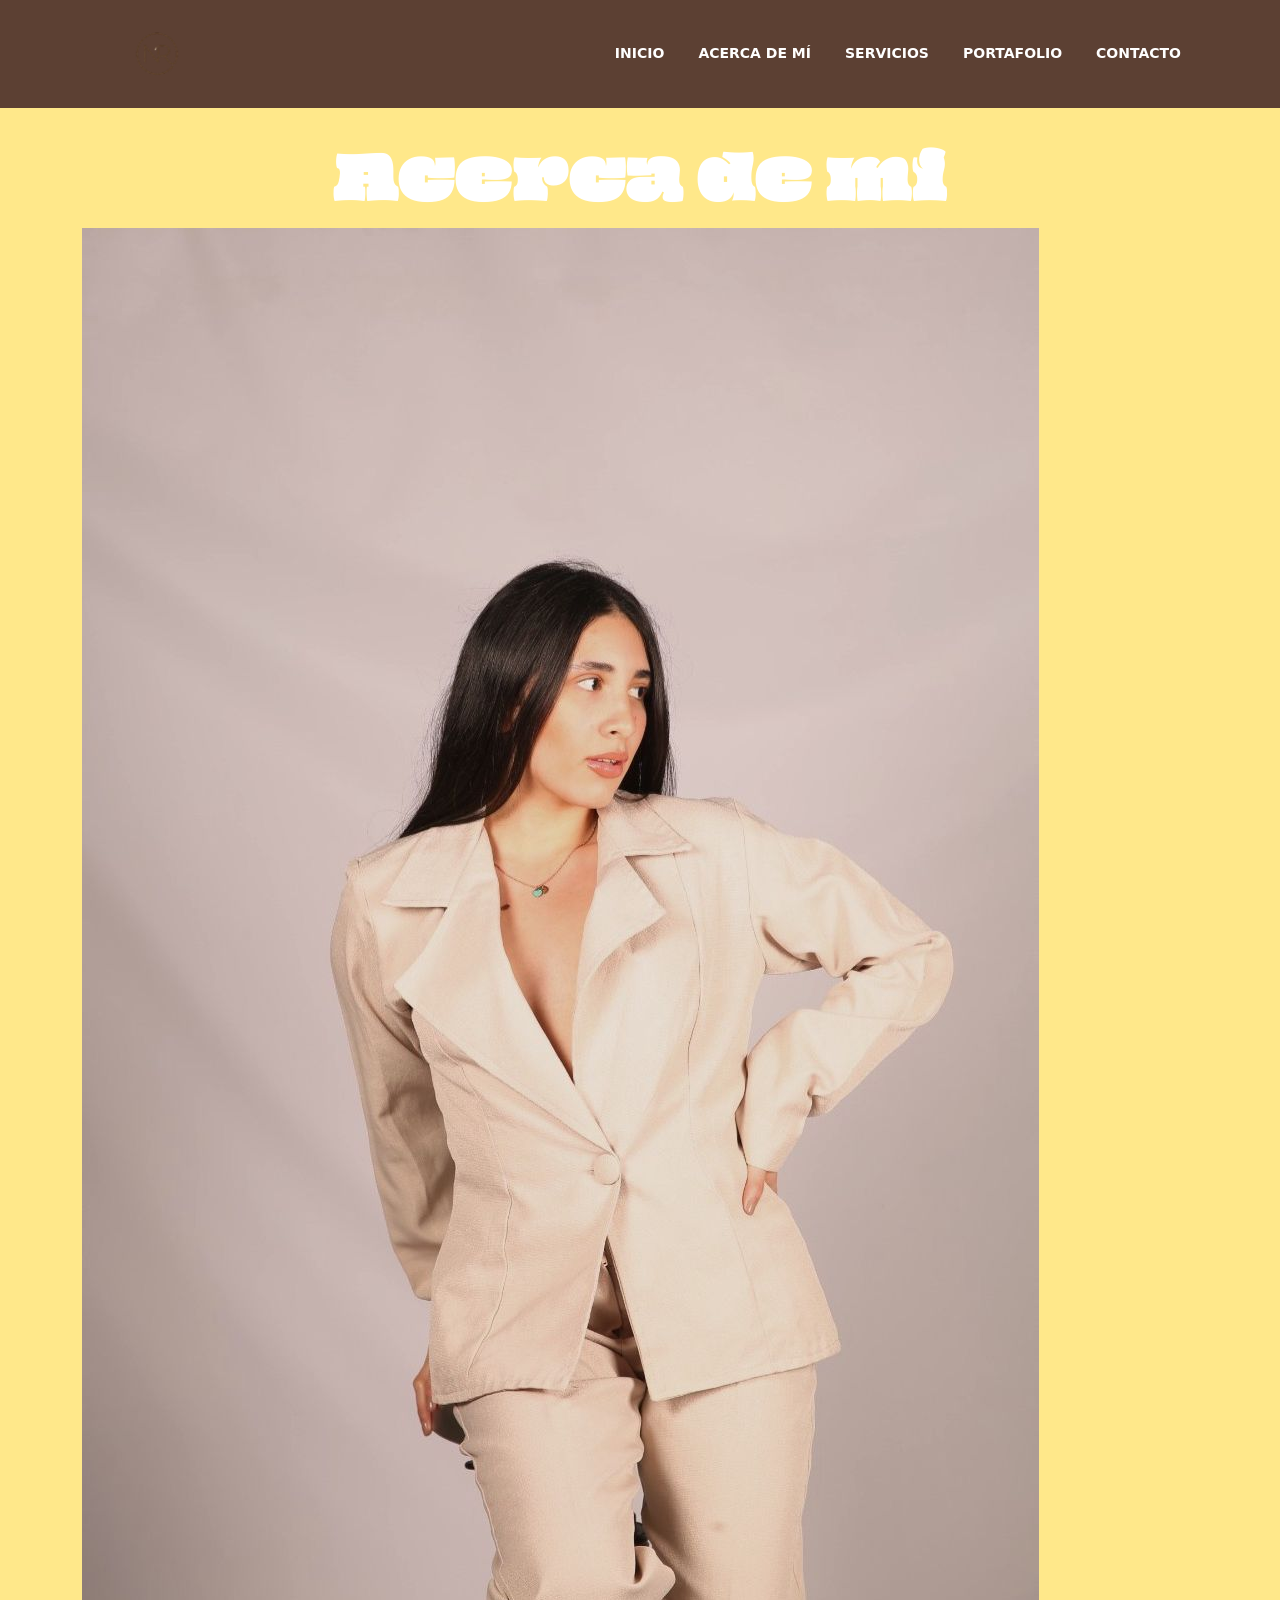
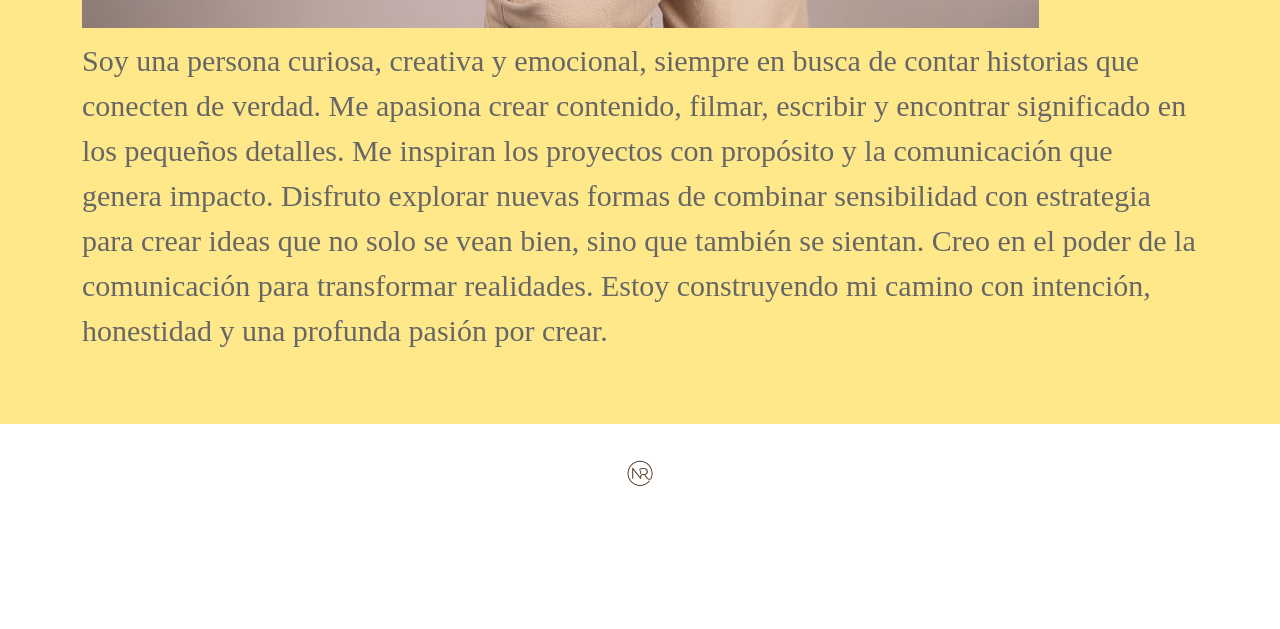
<file: acerca-de-mi.html>
<!DOCTYPE html>
<html>
<head>
<meta charset="utf-8">
<title>Acerca de mi</title>
	<meta name="description" content="Conoce a Nicole, creativa en comunicación y diseño, apasionada por el desarrollo de marcas, contenido visual y proyectos con identidad.">
<meta name="viewport" content="width=device-width, initial-scale=1">
<link rel="icon" href="img/favicon.png" sizes="32x32">
<link href="css/bootstrap.min.css" rel="stylesheet">
<link href="css/bootstrap-custom.css" rel="stylesheet">
<link href="https://use.fontawesome.com/releases/v5.5.0/css/all.css" rel="stylesheet" >
<link href="css/style.css" rel="stylesheet">

	<style>
@import url('https://fonts.googleapis.com/css2?family=Alegreya:ital,wght@0,400..900;1,400..900&display=swap');
</style>
	
</head>
<body>

	<header>
		<div class="container">
			
			
			<nav class="navbar navbar-expand-lg navbar-light bg-light">
			  
				<a class="navbar-brand" href="index.html">
					<img src="img/logo_nicole-removebg-preview (1).png" class="img-fluid" alt="logo_nicole" width="150px">
				</a>
				
				
			  <button class="navbar-toggler" type="button" data-bs-toggle="collapse" data-bs-target="#navbar" aria-controls="navbar" aria-expanded="false" aria-label="Toggle navigation">
				<span class="navbar-toggler-icon"></span>
			  </button>

			  <div class="collapse navbar-collapse" id="navbar">
				<ul class="navbar-nav ms-auto">
				  <li class="nav-item active">
					<a class="nav-link" href="index.html">Inicio</a>
				  </li>
				  <li class="nav-item">
					<a class="nav-link" href="acerca-de-mi.html">Acerca de mí</a>
				  </li>
				  <li class="nav-item">
					<a class="nav-link" href="servicios.html">servicios</a>
				  </li>
				  <li class="nav-item">
					<a class="nav-link" href="portafolio.html">Portafolio</a>
				  </li>
				  <li class="nav-item">
					<a class="nav-link" href="contacto.html">Contacto</a>
				  </li>
				</ul>
				  
			  </div>
			</nav>
			
		</div>
	</header>

	
	 

	 
	 <section id="acerca-de-mi">
	<div class="container">
      <div class="row">
		  <h1 class="col-lg-12 col-sm-12 col-12">Acerca de mí</h1>
		  
		<article>
    <img src= "img/fotoestudio.jfif" alt="foto estudio">
        </article>
        	
			<p  class="parrafo-yo">Soy una persona curiosa, creativa y emocional, siempre en busca de contar historias que conecten de verdad. Me apasiona crear contenido, filmar, escribir y encontrar significado en los pequeños detalles.

Me inspiran los proyectos con propósito y la comunicación que genera impacto. Disfruto explorar nuevas formas de combinar sensibilidad con estrategia para crear ideas que no solo se vean bien, sino que también se sientan.

Creo en el poder de la comunicación para transformar realidades. Estoy construyendo mi camino con intención, honestidad y una profunda pasión por crear.</p>
			
			
	
			  
		  </div>
		 </div>
	 </section>
	
	<footer>
	<div class="container">
			<img src="img/logo_nicole-removebg-preview (1).png" alt="logo" class="img-fluid mx-auto d-block logo_nicole">
			<p>Copyright. All rights reserved | <b>Nicole Rodriguez</b></p>
		</div>
	</footer>

	<!-- js -->
	<script src="js/jquery.min.js"></script>
	<script src="js/bootstrap.min.js"></script>

</body>
</html>
</file>
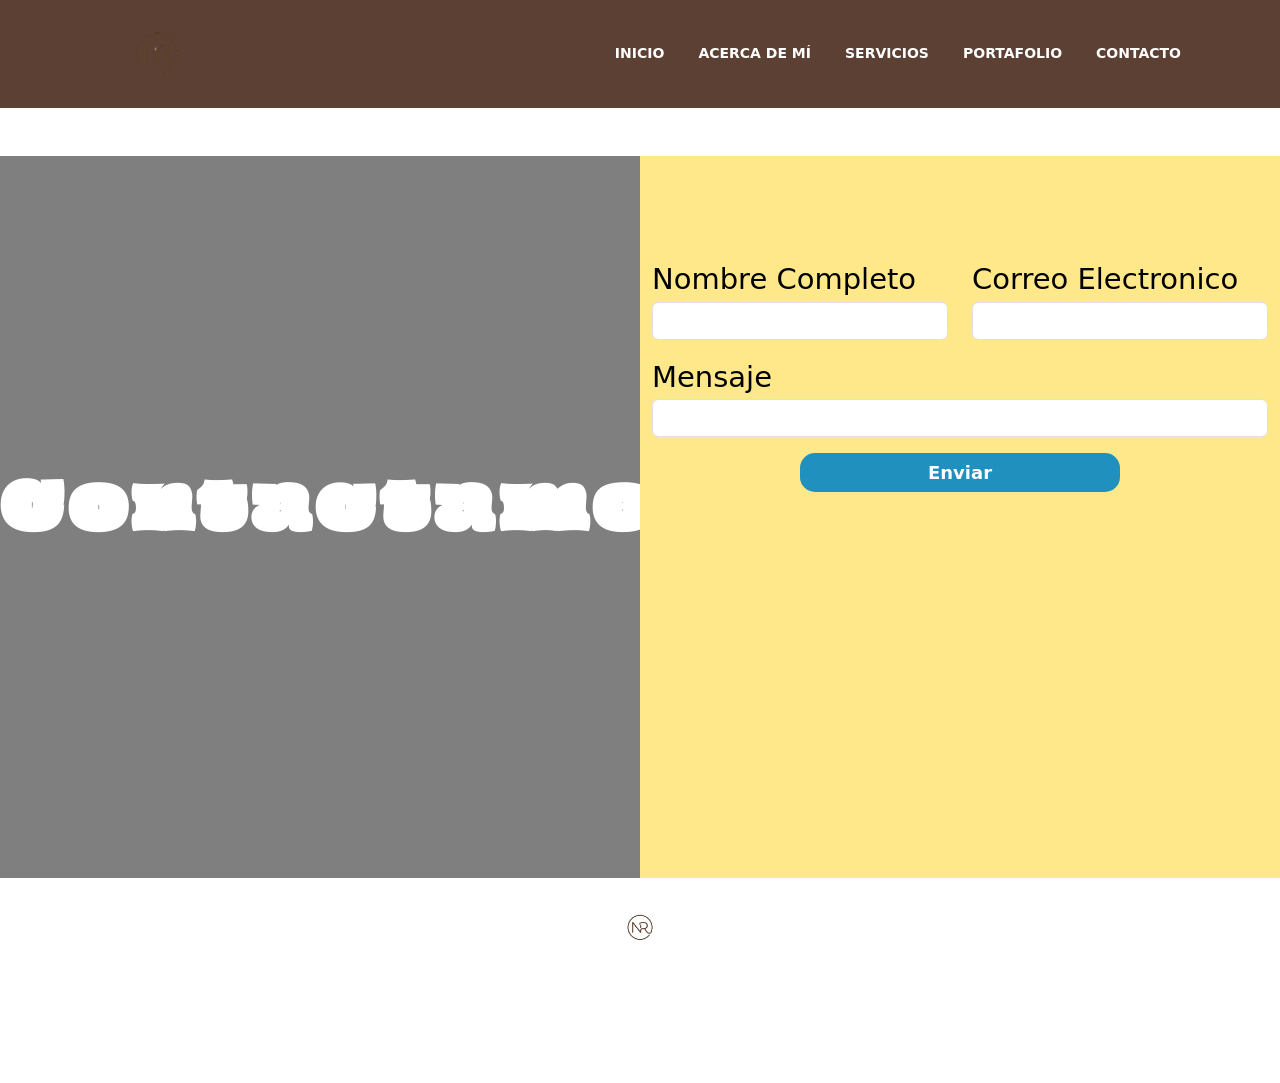
<file: contacto.html>
<!DOCTYPE html>
<html>
<head>
<meta charset="utf-8">
<title>Contacto</title>
	<meta name="description" content="Contáctame para crear, conceptualizar y producir ideas que generen impacto. Colaboraciones, contenido audiovisual y estrategias de comunicación.">
<meta name="viewport" content="width=device-width, initial-scale=1">
<link rel="icon" href="img/favicon.png" sizes="32x32">
<link href="css/bootstrap.min.css" rel="stylesheet">
<link href="css/bootstrap-custom.css" rel="stylesheet">
<link href="https://use.fontawesome.com/releases/v5.5.0/css/all.css" rel="stylesheet" >
<link href="css/style.css" rel="stylesheet">

	<style>
@import url('https://fonts.googleapis.com/css2?family=Alegreya:ital,wght@0,400..900;1,400..900&display=swap');
</style>
	
</head>
<body>

	<header>
		<div class="container">
			
			
			<nav class="navbar navbar-expand-lg navbar-light bg-light">
			  
				<a class="navbar-brand" href="index.html">
					<img src="img/logo_nicole-removebg-preview (1).png" class="img-fluid" alt="logo_nicole" width="150px">
				</a>
				
				
			  <button class="navbar-toggler" type="button" data-bs-toggle="collapse" data-bs-target="#navbar" aria-controls="navbar" aria-expanded="false" aria-label="Toggle navigation">
				<span class="navbar-toggler-icon"></span>
			  </button>

			  <div class="collapse navbar-collapse" id="navbar">
				<ul class="navbar-nav ms-auto">
				  <li class="nav-item active">
					<a class="nav-link" href="index.html">Inicio</a>
				  </li>
				  <li class="nav-item">
					<a class="nav-link" href="acerca-de-mi.html">Acerca de mí</a>
				  </li>
				  <li class="nav-item">
					<a class="nav-link" href="servicios.html">servicios</a>
				  </li>
				  <li class="nav-item">
					<a class="nav-link" href="portafolio.html">Portafolio</a>
				  </li>
				  <li class="nav-item">
					<a class="nav-link" href="contacto.html">Contacto</a>
				  </li>
				</ul>
				  
			  </div>
			</nav>
			
		</div>
	</header>

		 <section>
<div class="container-fluid"> 
	<div class="row">
	<article class="contacto_foto col-lg-6 mt-5">
	<h1 class="titulo-contacto w-10">Contactame</h1>
	</article>
	
	
	 <article  class="col-lg-6 col-sm-12 mt-5 contactame">
				<form name="Formulario" action="" method="post">
					<div class="row">
						<div class="col-lg-6 col-sm-12 col-12">
							<label>Nombre Completo</label>
							<input type="text"  name="nombre" class="form-control" placeholder="" required>
						</div>
						<div class="col-lg-6 col-sm-12 col-12">
							<label>Correo Electronico</label>
							<input type="email"  name="correo" class="form-control" placeholder="" required>
						</div>
					</div>
					<div class="row mt-3">
						<label>Mensaje</label>
						<div>
							<input type="text" name="cv" class="form-control" placeholder="" required>
						</div>
							
					</div>
					<div class="row mt-3">
						<button type="submit" class="btn btn-contacto w-50 mx-auto"> Enviar</button>
					</div>
				</form>
			</article>
	</div> 
	 </div> 
	</section> 
	
	
	<footer>
	<div class="container">
			<img src="img/logo_nicole-removebg-preview (1).png" alt="logo" class="img-fluid mx-auto d-block logo_nicole">
			<p>Copyright. All rights reserved | <b>Nicole Rodriguez</b></p>
		</div>
	</footer>

	<!-- js -->
	<script src="js/jquery.min.js"></script>
	<script src="js/bootstrap.min.js"></script>

</body>
</html>
</file>
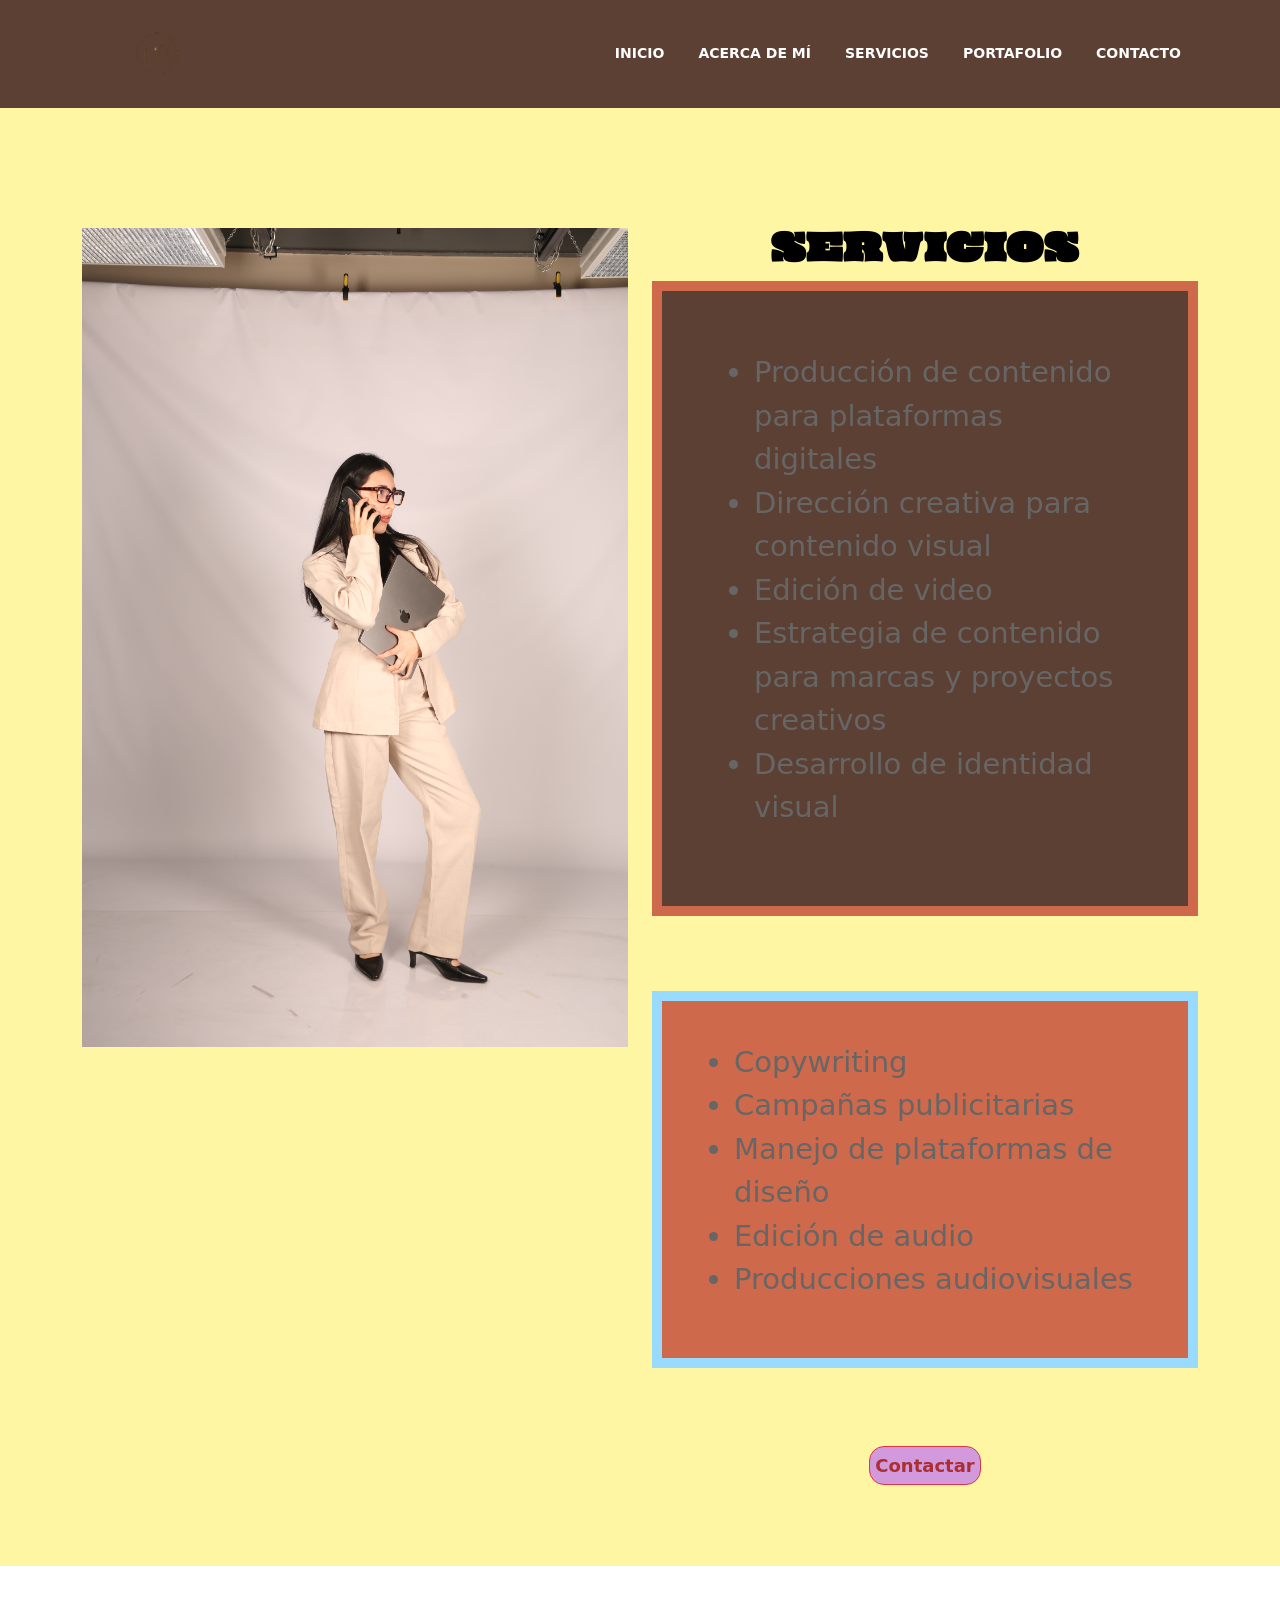
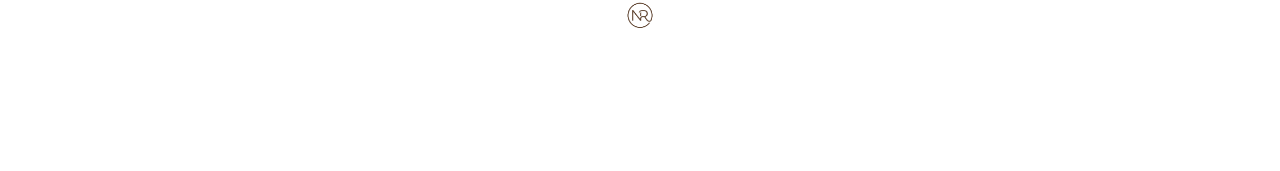
<file: servicios.html>
<!DOCTYPE html>
<html>
<head>
<meta charset="utf-8">
<title>Servicios</title>
	<meta name="description" content="Servicios de comunicación estratégica, diseño gráfico, producción audiovisual y gestión de contenido para marcas y proyectos creativos.">
<meta name="viewport" content="width=device-width, initial-scale=1">
<link rel="icon" href="img/favicon.png" sizes="32x32">
<link href="css/bootstrap.min.css" rel="stylesheet">
<link href="css/bootstrap-custom.css" rel="stylesheet">
<link href="https://use.fontawesome.com/releases/v5.5.0/css/all.css" rel="stylesheet" >
<link href="css/style.css" rel="stylesheet">

	<style>
@import url('https://fonts.googleapis.com/css2?family=Alegreya:ital,wght@0,400..900;1,400..900&display=swap');
</style>
	
</head>
<body>

	<header>
		<div class="container">
			
			
			<nav class="navbar navbar-expand-lg navbar-light bg-light">
			  
				<a class="navbar-brand" href="index.html">
					<img src="img/logo_nicole-removebg-preview (1).png" class="img-fluid" alt="logo_nicole" width="150px">
				</a>
				
				
			  <button class="navbar-toggler" type="button" data-bs-toggle="collapse" data-bs-target="#navbar" aria-controls="navbar" aria-expanded="false" aria-label="Toggle navigation">
				<span class="navbar-toggler-icon"></span>
			  </button>

			  <div class="collapse navbar-collapse" id="navbar">
				<ul class="navbar-nav ms-auto">
				  <li class="nav-item active">
					<a class="nav-link" href="index.html">Inicio</a>
				  </li>
				  <li class="nav-item">
					<a class="nav-link" href="acerca-de-mi.html">Acerca de mí</a>
				  </li>
				  <li class="nav-item">
					<a class="nav-link" href="servicios.html">servicios</a>
				  </li>
				  <li class="nav-item">
					<a class="nav-link" href="portafolio.html">Portafolio</a>
				  </li>
				  <li class="nav-item">
					<a class="nav-link" href="contacto.html">Contacto</a>
				  </li>
				</ul>
				  
			  </div>
			</nav>
			
		</div>
	</header>

	 <section id="servicios-comunicacion-estrategica">
    <div class="container">
      <div class="row">
        <article class="col-lg-6 col-sm-6 col-12">
          <img  src="img/fotosquesi.JPG" alt="imagen busy" class="img-fluid imag" >
			

        </article>
        <article class="col-lg-6 col-sm-12 col-12">
          <h1 class="titulo-servicios-right"> SERVICIOS </h1>
                 
          <div id="info-yo1">
            <ul>
              <li>Producción de contenido para plataformas digitales</li>
              <li>Dirección creativa para contenido visual</li>
              <li>Edición de video</li>
              <li>Estrategia de contenido para marcas y proyectos creativos</li>
              <li>Desarrollo de identidad visual</li>
            </ul>   
        </div>
		
			 <div id="info-yo2">
            <ul>
              <li>Copywriting</li>
              <li>Campañas publicitarias</li>
              <li>Manejo de plataformas de diseño</li>
              <li>Edición de audio</li>
              <li>Producciones audiovisuales</li>
            </ul>   
        </div>
		
		<div class="text-center"><a href="contacto.html" button type="button" class="btn btn-danger">Contactar</a></div>
        </article>
      </div>
    </div>
 </section>
	
	<footer>
	<div class="container">
			<img src="img/logo_nicole-removebg-preview (1).png" alt="logo" class="img-fluid mx-auto d-block logo_nicole">
			<p>Copyright. All rights reserved | <b>Nicole Rodriguez</b></p>
		</div>
	</footer>

	<!-- js -->
	<script src="js/jquery.min.js"></script>
	<script src="js/bootstrap.min.js"></script>

</body>
</html>
</file>
<file: css/style.css>
@import url('https://fonts.googleapis.com/css2?family=Oi&display=swap');

:root{
	--color-general:##E8E0D1;
	--color-titulos:#303030;
	--color-hover-menu:##E8E0D1;
	--fondo-header:#202020;
	--fondo-footer: #353330;
	--letra-footer: #777;
}
body{
	font-size: 29px;
	color: #666;
}
header{
	background-color: #5C4033;
}
h1{
	color: #FFFFFF;
	text-align: center;
	font-family: "oi";
	font-size: 60px;
}
h2{
	text-align: center;
	font-family: "oi";
	font-size: 30px;
	padding: 50px;
	
}

p{
	text-align: center;
	font-family: Impact, Haettenschweiler, "Arial Black", "sans-serif";
	font-size: 30px;
	padding: 15px;
	
}

.hero{
	background-size: cover;
	background-position: top center;
	background-color:rgba(0,0,0,0.50);
    background-blend-mode: multiply;
	padding: 17.5% 0;
}

.titulo{
	color: #FFE88A;
	text-align: center;
	font-family: "oi";
	font-size: 60px;
}

.contenido{
	color: #FFFFFF;
	text-align: center;
	font-family: Impact, Haettenschweiler, "Franklin Gothic Bold", "Arial Black", "sans-serif";
	font-size: 30px;
	padding: 20px;
}

.btn-danger{
	padding: 5px;
font-size: 18px;
font-weight: 800;
border-radius: 15px;
	background-color: #D399DD;
	color: #A92F31;
	
}

.btn-danger:hover{
	border-color: #FF9A64;
	border-radius: 15px;
	color: #F7AAFF;
}

/* *************************** unete a nosotros **********************************   */

.contacto_foto{
    background-size: cover;
	background-position: top center;
	background-color:rgba(0,0,0,0.50);
    background-blend-mode: multiply;
	padding: 25% 0;
	
}

.titulo-contacto{
	text-align: 			center;
	font-size: 				62px;
	font-weight: 			900;
	color: 					#FFFFFF;
	letter-spacing: 		5px;
}

.contactame{
	background-color:#FFE88A; 
	color: #000000;
	padding-top: 8%;
}


.btn-contacto{
	padding: 5px;
font-size: 18px;
font-weight: 800;
border-radius: 15px;
	background-color: #2090bf;
	color: #FFFFFF;
	
}
.btn-contacto:hover{
	border-color: #e84c37;
	border-radius: 15px;
	color: #e84c37;
}


 /* ***************************  fin unete a nosotros **********************************   */

#location{
	background-color: #F8F8F8;
}

footer{
	background-color: #5C4033F;
	padding: 15px 0;
	color: #FFFFFF;
	text-align: center;
}



.logo_nicole{
    margin-bottom: 25px;
    margin-top: 10px;
	width:              90px             ;
    display:            inline-block     ;

}


#acerca-de-mi{
	background-color: #FFE88A;
	padding: 40px;
	font-size: 20px;
}

.parrafo-yo{
	text-align: inherit;
	padding-top: 10px;
	
}

.img-contacto{
    background-size: cover;
	background-position: top center;
	padding: 17.5% 0;
	
}

/* ============================= servicios ================================== */

.imag{ 
padding-top: 40px; 
padding-bottom: 40px;
}
#nuestros_servicios {
    padding-top:        5px              ;  
	background-color: aqua;
}
.titulo-servicios-right{
    color:              #000000          ;
    text-align:         center;
	padding-top:        40px;
	text-transform: uppercase;
	font-size: 38px;
}


h3 {
    padding-top:        100px            ;
    padding-bottom:     100px            ;
}

.servicio{
    border:             solid            ;  
    margin-top:         75px             ;
    margin-bottom:      75px             ;
    padding:            50px 100px       ;
    text-align:         center           ;
    color:              #FFFFFF          ;
    font-weight:        600              ;
}

#servicios-comunicacion-estrategica
{background-color: #FFF6A4;
padding-top: 80px;
padding-bottom: 80px;
}



#info-yo1{
    background-color: #5C4033;
    border: 10px solid #CF694B;
    padding: 60px;

}
#info-yo2{
    background-color: #CF694B;
    border: 10px solid #99DAFF;
    padding: 40px;
	 margin-top:         75px             ;
    margin-bottom:      75px             ;

}

/* =============================  fin Servicios  ================================== */


.red-grill{
	text-align: 			center 											;
	font-size: 				44px											;
	font-weight: 			400												;
	color: 					#e84c37											;
	padding: 				25px											;
}
.verando2{
							;
	background-size: 		cover 											;
	background-position: 	top center 										;
	padding: 17.5% 0;
}
.certificado{
							;
	background-size: 		cover 											;
	background-position: 	top center 										;
	padding: 17.5% 0;
}

.pintado{
							;
	background-size: 		cover 											;
	background-position: 	top center 										;
	padding: 				17.5% 0											;
}

.logo{
							;
	background-size: 		cover 											;
	background-position: 	top center 										;
	padding: 17.5% 0;
}
.foto {
						;
	background-size: 		cover 											;
	background-position: 	top center 										;
	padding: 17.5% 0;
}

.foto2{
						;
	background-size: 		cover 											;
	background-position: 	top center 										;
	padding: 				17.5% 0											;
}

.moda8{
	background-image: 		url("../img/yo1.jpeg") 						;
	background-size: 		cover 											;
	background-position: 	top center 										;
	padding: 17.5% 0;
}
.moda9{
	background-image: 		url("../img/luz2.jpeg") 						;
	background-size: 		cover 											;
	background-position: 	top center 										;
	padding: 17.5% 0;
}

.moda10{
    background-size: 		cover 											;
	background-position: 	top center 										;
	padding: 				17.5% 0											;
}

.moda11{
	background-size: 		cover 											;
	background-position: 	top center 										;
	padding: 17.5% 0;
}
.moda12{
    background-size: 		cover 											;
	background-position: 	top center 										;
	padding: 17.5% 0;
}

.moda13{
	background-size: 		cover 											;
	background-position: 	top center 										;
	padding: 				17.5% 0											;
}
</file>
